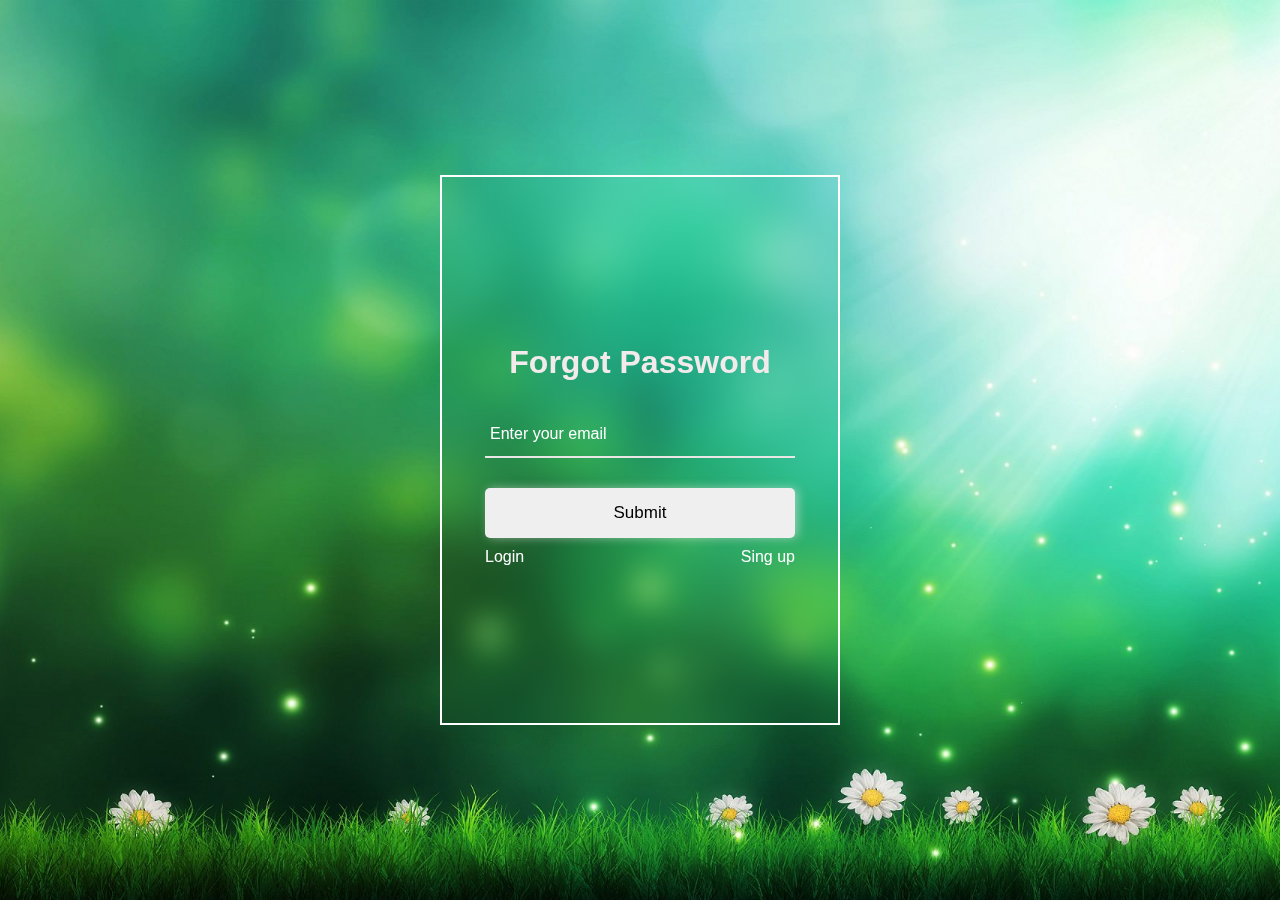
<file: Grocify-website/forgot-password.html>
<!DOCTYPE html>
<html lang="en">
<head>
    <meta charset="UTF-8">
    <meta http-equiv="X-UA-Compatible" content="IE=edge">
    <meta name="viewport" content="width=device-width, initial-scale=1.0">
    <title>Forgot Password</title>
    <link rel="stylesheet" href="forgot-password.css">
</head>
<body>
    <div class="container">
        <div class="form-box">
            <form action="">
                <h2>Forgot Password</h2>
                <div class="input-box">
                    <input type="email" name="Email" placeholder="Enter your email" required>
                </div>
                <div class="btn">
                    <input type="submit" value="Submit">
                </div>
                <div class="group">
                    <span><a href="login.html">Login</a></span>
                    <span><a href="signup.html">Sing up</a></span>
                </div>
            </form>
        </div>
    </div>
    <script src="forgot-password.js"></script>
</body>
</html>
</file>
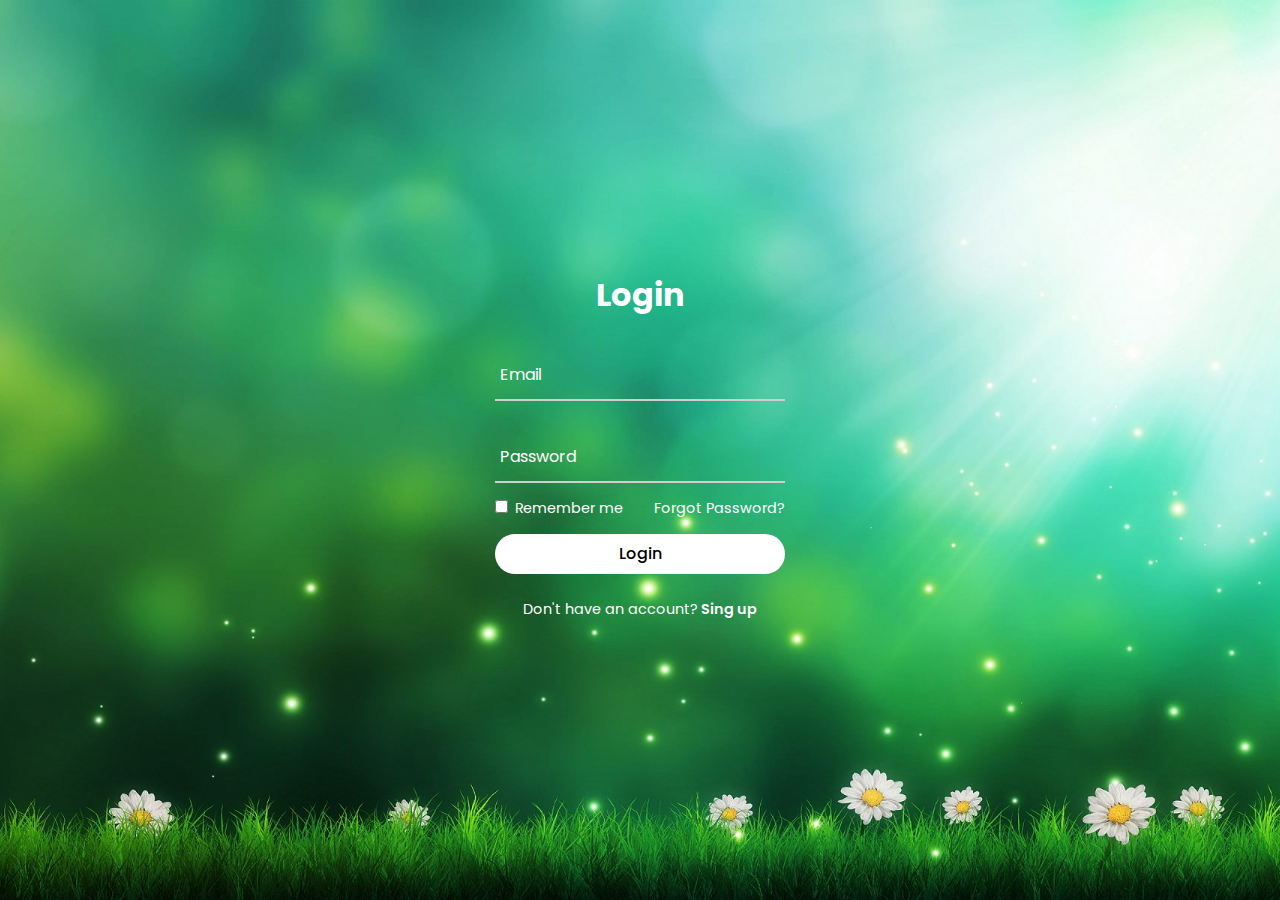
<file: Grocify-website/login.html>
<!DOCTYPE html>
<html lang="en">

<head>
    <meta charset = "UTF-8">
    <meta http-equiv="X-UA-Compatible" content="IE=edge">
    <meta name="viewport" content="width=device-width,initial-scale=1.0">
    <title>Responsive Animated Login Form Using HTML CSS only | codehal</title>
    <link rel="stylesheet" href="login.css">
</head>

<body>

    <section>
    <div class="Login-box">
        <form action="">
            <h2>Login</h2>
            <div class="input-box">
                <span class="icon"><ion name="mail"></span>
                <input type="email"required>
                <label>Email</label>
            </div>
            <div class="input-box">
                <span class="icon"><ion-icon name="lock"></ion-icon></span>
                <input type="password"required>
                <label>Password</label>
            </div>
            <div class="remember-forgot">
                <label><input type="checkbox"> Remember me</label>
                <a href="forgot-password.html">Forgot Password?</a>
            </div>
            <button type="Submit">Login</button>
            <div class="register-link">
                <p>Don't have an account?<a href="signup.html"> Sing up</a></p>
            </div>
        </form>
    </div>
    </section>
</main>
    <script src="login.js"></script>
</body>
</html>
</file>
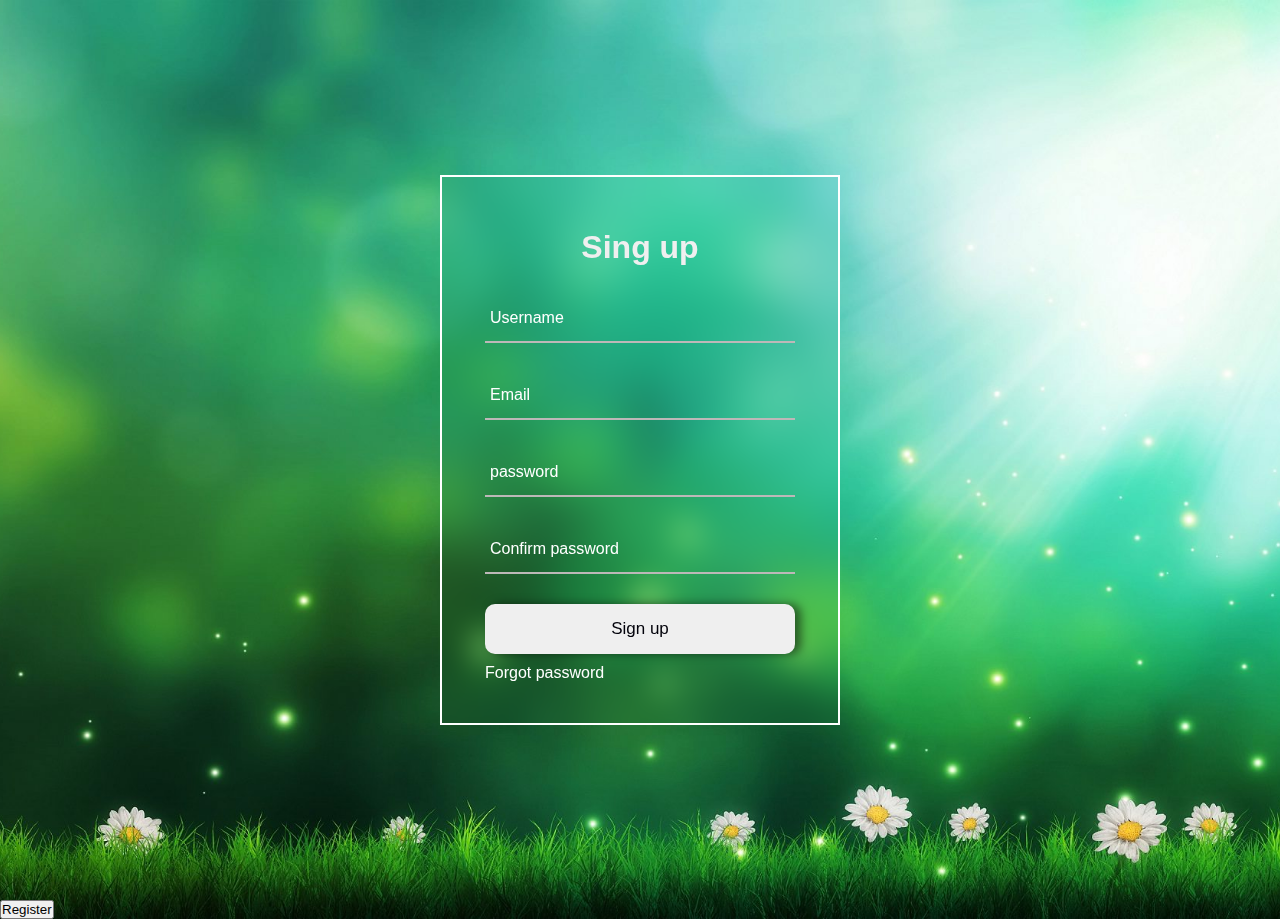
<file: Grocify-website/signup.html>
<!DOCTYPE html>
<html lang="en">
<head>
    <meta charset="UTF-8">
    <meta http-equiv="X-UA-Compatible" content="IE=edge">
    <meta name="viewport" content="width=device-width,initial-scale=1.0">
    <title>Registration Page</title>
    <link rel="stylesheet" href="signup.css">
</head>
<body>
    <!--first we have to create registration form -->
    <div class="container">
        <div class="form-box">
            <form action=""name="formfill" >
                <h2>Sing up</h2>
                <div class="input-box">
                    <input type="text" name="Username" placeholder="Username">
                </div>
                <div class="input-box">
                    <input type="email" name="Email" placeholder="Email">
                </div>
                <div class="input-box">
                    <input type="password" name="password" placeholder="password">
                </div>
                <div class="input-box">
                    <input type="password" name="Cpassword" placeholder="Confirm password">
                </div>
                <div class="btn">
                    <input type="submit" value="Sign up">
                </div>
                <div class="group">
                    <span><a href="forgot-password.html">Forgot  password</a></span>
                    <span><a href="login.html"></a></span>
                </div>
                     
        </div>

    </div>
    <!-- second step we have to create a pop up value -->
     <script src="signup.js"></script>


<!-- Add onclick event to register button -->
<input type="button" value="Register" onclick="register()">

<script>
function register() {
    alert("Registration successful!");
    window.location.href = "dashboard.html"; // Redirect to dashboard
}
</script>
</body>
</html>
</file>
<file: Grocify-website/forgot-password.css>
/* forgot-password.css */
*{
    margin: 0;
    padding: 0;
    box-sizing: border-box;
    font-family: "poppins",sans-serif;
}
body{
    background: url('bg.jpg') no-repeat;
    background-position: center;
    background-size: cover;
    min-height: 100vh;
    width: 100%;

}  
.container{
    display: flex;
    justify-content: center;
    align-items: center;
    min-height: 100vh;

}
.form-box{
    position: relative;
    width: 400px;
    height: 550px;
    border: 2px solid rgba(255,255,2550,5);
    backdrop-filter: blur(15px);
    display: flex;
    justify-content: center;
    align-items: center;
}
.form-box h2{
    color: #f3ebeb;
    text-align: center;
    font-size: 32px;
    
}
.form-box .input-box{
    position: relative;
    margin: 30px 0;
    width: 310px;
    border-bottom: 2px solid #ebe6e6;
}

.form-box .input-box input{
    width: 100%;
    height: 45PX;
    background: transparent;
    border: none;
    outline: none;
    padding: 0 20px 0 5px;
    color: #fff;
    font-size: 16px;

}
input::placeholder{
    color: #fff;
}
.btn input{
    color:rgb(0, 0, 0);
    width: 100%;
    height: 50px;
    border-radius: 5px;
    outline: none;
    border: none;
    font-size: 17px;
    cursor: pointer;
    box-shadow: 3px 0 10px rgba(240, 233, 233, 0.5);
}
.group{
    display: flex;
    justify-content: space-between;
}
.group span a{
    color: #fff;
    position: relative;
    top: 10px;
    text-decoration: none;
    font-weight: 500;
}
.group a:focus{
    text-decoration: underline;

}
#result{
    color: red;
    font-weight: 600;
    position: relative;
    top: 25px;
}
</file>
<file: Grocify-website/login.css>
@import url('https://fonts.googleapis.com/css2?family=Poppins:wght@300;400;500;600;700;800;900&display=swap');

* {
    margin: 0;
    padding: 0;
    box-sizing: border-box;
    font-family: 'Poppins', sans-serif;
}

section {
    display: flex;
    justify-content: center;
    align-items: center;
    width: 100%;
    height: 100vh;
    background: url('bg.jpg') no-repeat;
    background-size: cover;
    background-position: center;
    animation: animateBg 5s linear infinite;
}


.login-box {
    position: relative;
    width: 400px;
    height: 450px;
    background: red;
    border: 2px solid rgba (255,255,255,.5);
    border-radius: 20px;
    display: flex;
    justify-content: center;
    align-items: center;
    backdrop-filter: blur(15px );
}

h2 {
    font-size: 2em;
    color: #fff;
    text-align: center;
}

.input-box {
    position: relative;
    width: 310px;
    margin: 30px 0;
    border-bottom: 2px solid #d4cdcd;
}

.input-box label {
    position: absolute;
    top: 50%;
    left: 5px;
    transform: translateY(-50%);
    font-size: 1rem;
    color: #fff;
    pointer-events: none;
    transition: .5s ;
}

.input-box input:focus~label,
.input-box input:valid~label {
    top:  -5px;
}

.input-box input{ 
    width: 100%;
    height: 50px;
    background:transparent ;
    border: none;
    outline: none;
    font-size: 1rem;
    color: #fff;
}

.input-box .icon{
    position: absolute;
    right: 8 px;
    color: #fff;
    font-size: 1.2rem;
    line-height: 57px;
}

.remember-forgot {
    margin: -15px 0 15px;
    font-size: .9em;
    color: #fff;
    display: flex;
    justify-content: space-between;
}

.remember-forgot label input{
    margin-right: 3px;

}

.remember-forgot a {
    color: #fff;
    text-decoration: none;
}

.remember-forgot a :hover {
    text-decoration: underline;
}

button {
    width: 100%;
    height: 40px;;
    background: #fff;
    border: none;
    outline: none;
    border-radius: 40px;
    cursor: pointer;
    font-size: 1em;
    color: #000;
    font-weight: 500;
}

.register-link {
    font-size: .9em;
    color: #fff;
    text-align: center;
    margin: 25px 0 10px;
}

.register-link p a {
    color: #fff;
    text-decoration: none;
    font-weight: 600;
}

.register-link p a :hover {
    text-decoration: underline;
}

@media (max-width:360px)
    .login-box{
         width: 100%;
         height:100vh;
         border:none;
    }

    .input-box {
        width: 290px;
    }
</file>
<file: Grocify-website/signup.css>
*{
    margin: 0;
    padding: 0;
    box-sizing: border-box;
    font-family: "poppins",sans-serif;
}
body{
    background: url('bg.jpg') no-repeat;
    background-position: center;
    background-size: cover;
    min-height: 100vh;
    width: 100%;

}  
.container{
    display: flex;
    justify-content: center;
    align-items: center;
    min-height: 100vh;
}
.form-box{
    position: relative;
    width: 400px;
    height: 550px;
    border: 2px solid rgba(255,255,2550,5);
    backdrop-filter: blur(15px);
    display: flex;
    justify-content: center;
    align-items: center;
}
.form-box h2{
    color: #efefef;
    text-align: center;
    font-size: 32px;
    
}
.form-box .input-box{
    position: relative;
    margin: 30px 0;
    width: 310px;
    border-bottom: 2px solid #bdb8b8;
}

.form-box .input-box input{
    width: 100%;
    height: 45PX;
    background: transparent;
    border: none;
    outline: none;
    padding: 0 20px 0 5px;
    color: #fff;
    font-size: 16px;

}
input::placeholder{
    color: #fff;

}
.btn input{
    color:rgb(2, 2, 10);
    font:bold;
    width: 100%;
    height: 50px;
    border-radius: 10px;
    outline: none;
    border: none;
    font-size: 17px;
    cursor: pointer;
    box-shadow: 6px 0 10px rgba(6, 1, 1, 0.5);
}
.group{
    display: flex;
    justify-content: space-between;
}
.group span a{
    color: #fff;
    position: relative;
    top: 10px;
    text-decoration: none;
    font-weight: 500;
}
.group a:focus{
    text-decoration: underline;

}
#result{
    color: red;
    font-weight: 600;
    position: relative;
    top: 25px;
}
</file>
